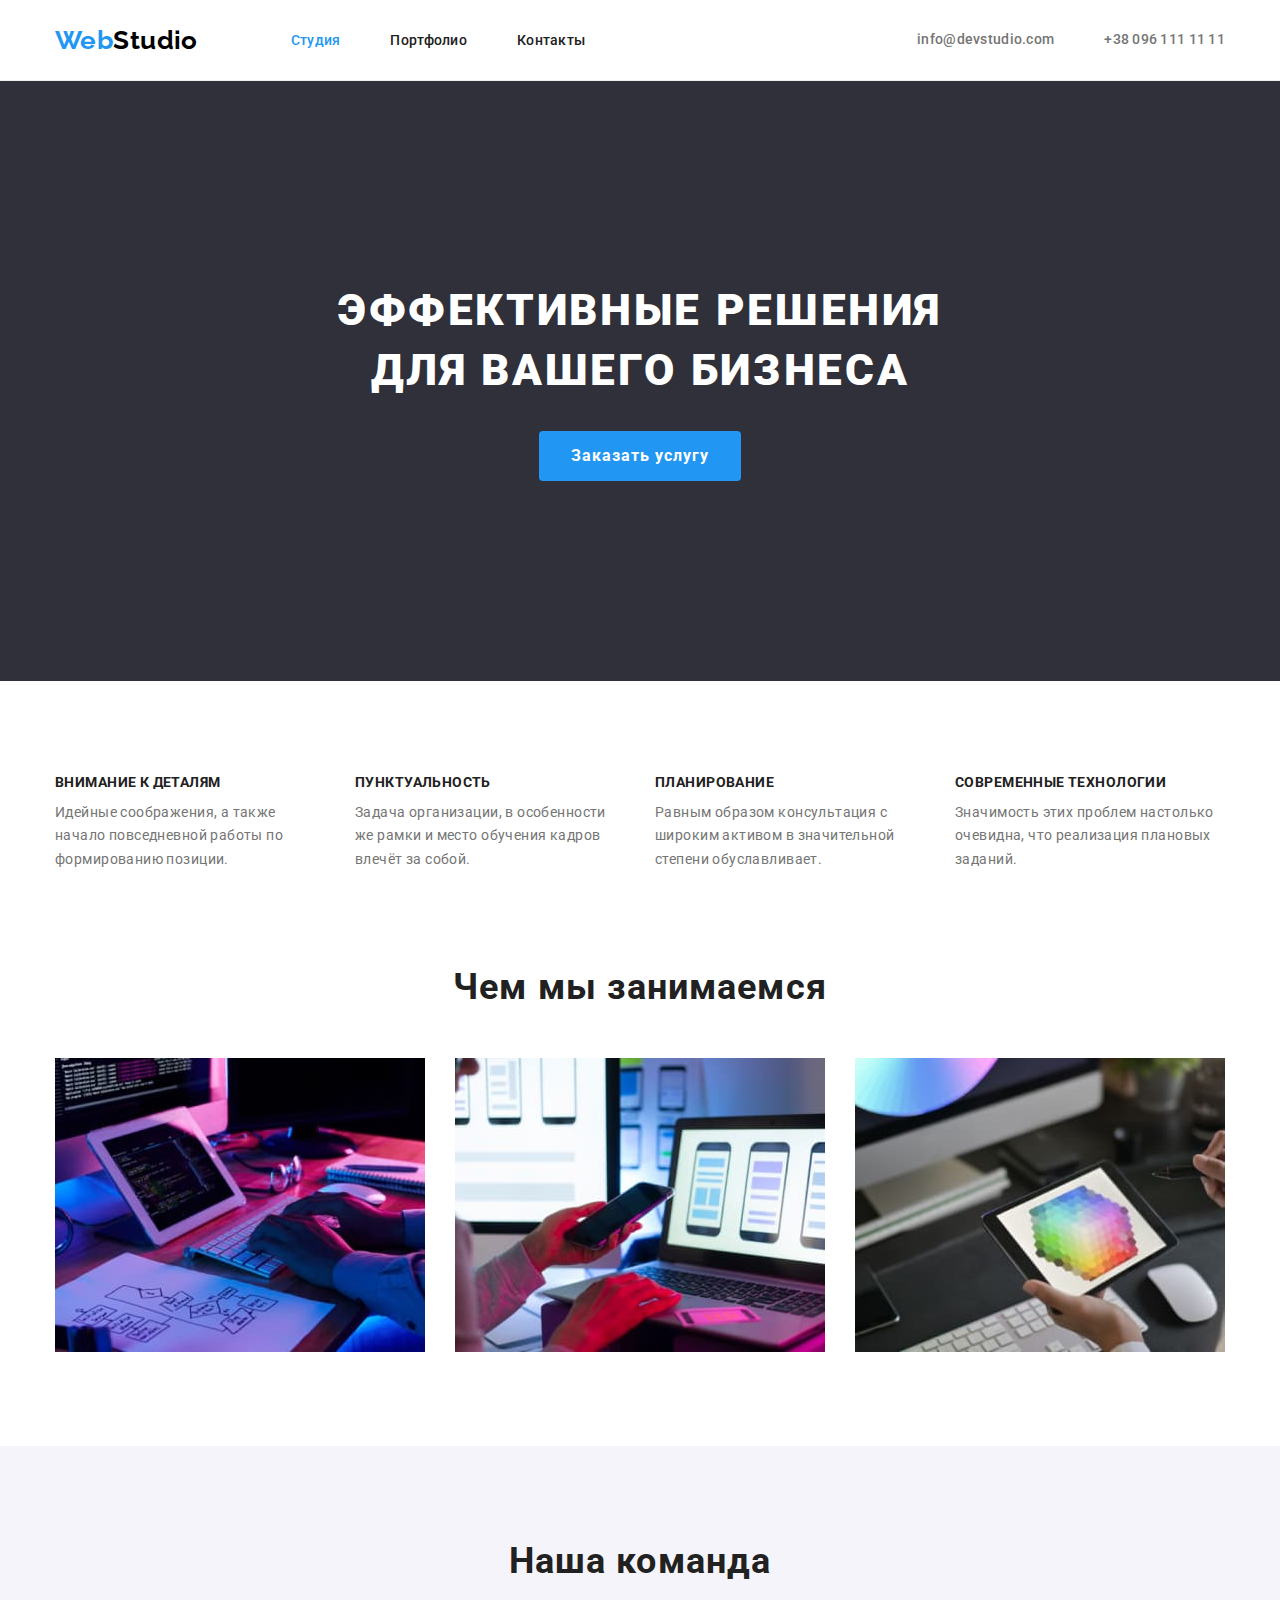
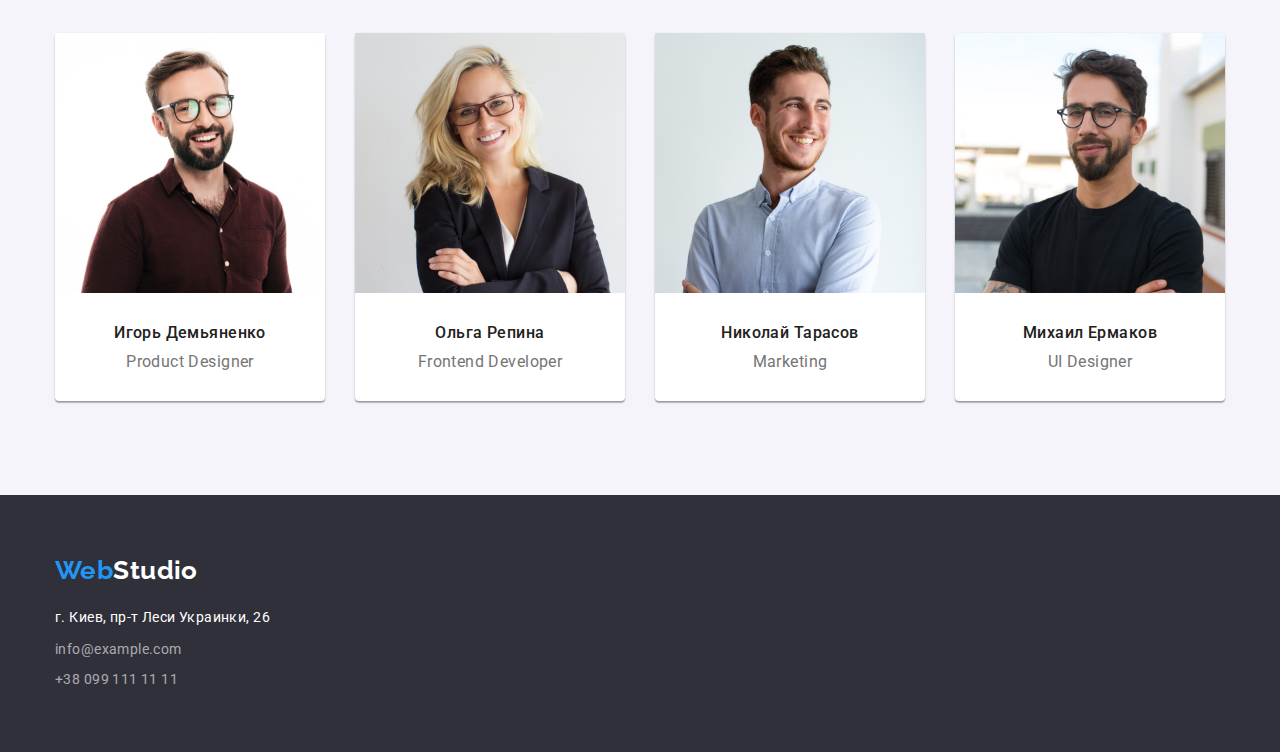
<file: index.html>
<!DOCTYPE html>
<html lang="ru">
  <head>
    <meta charset="UTF-8" />
    <meta name="viewport" content="width=device-width, initial-scale=1.0" />
    <title>goit-markup-hw-03 Web Studio (Version 2.1)</title>

    <!-- Embeding fonts -->
    <link rel="preconnect" href="https://fonts.gstatic.com" />
    <link
      href="https://fonts.googleapis.com/css2?family=Raleway:wght@700&family=Roboto:wght@400;500;700;900&display=swap"
      rel="stylesheet"
    />

    <!--подключен сторонний нормалайз https://github.com/sindresorhus/modern-normalize/blob/main/modern-normalize.css -->
    <link rel="stylesheet" href="./css/modern-normalize.css" />

    <!-- Скрыт заголовок visually-hidden.css https://gist.github.com/luxplanjay/6f6936b1bba7afe006fa9317b07b6045 -->
    <link rel="stylesheet" href="./css/visually-hidden.css" />

    <!-- Тут файл для переменных цвета в основном... -->
    <!-- <link rel="stylesheet" href="./css/variables.css"> -->

    <!-- Основные стили -->
    <link rel="stylesheet" href="./css/styles.css" />
  </head>

  <body>
    <header>
      <div class="container">
        <nav class="nav">
          <a href="./index.html" lang="en" class="logo">
            Web<span class="logo-part">Studio</span>
          </a>
          <ul class="nav-list">
            <li class="nav-list-item">
              <a href="./index.html" class="nav-link current-page">Студия</a>
            </li>
            <li class="nav-list-item">
              <a href="./portfolio.html" class="nav-link">Портфолио</a>
            </li>
            <li class="nav-list-item">
              <a href="#contacts" class="nav-link">Контакты</a>
            </li>
          </ul>
        </nav>
        <address class="address-list">
          <a href="mailto:info@devstudio.com" lang="en" class="address-item"
            >info@devstudio.com</a
          >
          <a href="tel:+380961111111" class="address-item">+38 096 111 11 11</a>
        </address>
      </div>
    </header>

    <main>
      <!--Hero section-->
      <section class="hero">
        <h1 class="hero-title uppercase">
          Эффективные решения<br />для вашего бизнеса
        </h1>
        <button class="button">Заказать услугу</button>
      </section>

      <!--Values section-->
      <section class="values section">
        <div class="container">
          <div class="wrapper">
            <h2 class="visually-hidden">Наши ценности</h2>
            <ul class="card-set">
              <li class="card">
                <h3 class="values-title uppercase">Внимание к деталям</h3>
                <p>
                  Идейные соображения, а также начало повседневной работы по
                  формированию позиции.
                </p>
              </li>

              <li class="card">
                <h3 class="values-title uppercase">Пунктуальность</h3>
                <p>
                  Задача организации, в особенности же рамки и место обучения
                  кадров влечёт за собой.
                </p>
              </li>

              <li class="card">
                <h3 class="values-title uppercase">Планирование</h3>
                <p>
                  Равным образом консультация с широким активом в значительной
                  степени обуславливает.
                </p>
              </li>

              <li class="card">
                <h3 class="values-title uppercase">Современные технологии</h3>
                <p>
                  Значимость этих проблем настолько очевидна, что реализация
                  плановых заданий.
                </p>
              </li>
            </ul>
          </div>
        </div>
      </section>
      <!-- About section -->
      <section class="about section">
        <div class="container">
          <h2 class="section-title">Чем мы занимаемся</h2>
          <ul class="card-set">
            <li class="about-card">
              <div class="card-thumb">
                <img
                  class="about-image"
                  src="./images/box-001.jpg"
                  alt="Десктопные приложения"
                  width="370"
                />
              </div>
            </li>
            <li class="about-card">
              <div class="card-thumb">
                <img
                  class="about-image"
                  src="./images/box-002.jpg"
                  alt="Мобильные приложения"
                  width="370"
                />
              </div>
            </li>
            <li class="about-card">
              <div class="card-thumb">
                <img
                  class="about-image"
                  src="./images/box-003.jpg"
                  alt="Дизайнерские решения"
                  width="370"
                />
              </div>
            </li>
          </ul>
        </div>
      </section>

      <!-- TODO: Доделать BORDERs  и падингги карточкам  5885-->
      <!-- TODO: Переклацать все элементы и подобавлять границЫ -->
      <!-- TODO: выбрать методологию названий классов и поменятьих в соответствии -->
      <!-- TODO: поотделять блоки (li) одной пустой строкой для лучшей читаемости html -->
      <!-- TODO: width в будущем переделать под адаптив -->
      <!-- иконки центрировать как флексы -->
      <!-- на ховер родителя иконка через каррент колор -->
      <!-- outline-nonr для фокусных элементов и сместо этого тень. -->
      <!-- для имжей в тумбах добавить видс и хейтс 100% и обжектфитКовер, а тумбам указывать высоту из макета -->
      <!-- везде где есть width поменять на  max-width для отзывчивой верстки потом -->
      <!-- если надо inline-block то юзай inline-flex -->
      <!-- фон чаще всего это "имадж, норепит, кавер, центер" -->
      <!-- Герою не нужен контейнет. только макс-видтх1600 -->
      <!-- свг ставить через спрайт инлайн свг -->
      <!--team section-->
      <section class="team section">
        <div class="container">
          <h2 class="section-title">Наша команда</h2>
          <ul class="card-set">
            <li class="card-set-item">
              <a class="team-link" href="./card1.html">
                <div class="card-thumb">
                  <img src="./images/card-001.jpg" alt="" width="270" />
                </div>
                <h3 class="card-title">Игорь Демьяненко</h3>
                <p class="card-item" lang="en">Product Designer</p>
              </a>
            </li>
            <li class="card-set-item">
              <a class="team-link" href="./card2.html">
                <div class="card-thumb">
                  <img src="./images/card-002.jpg" alt="" width="270" />
                </div>
                <h3 class="card-title">Ольга Репина</h3>
                <p class="card-item" lang="en">Frontend Developer</p>
              </a>
            </li>
            <li class="card-set-item">
              <a class="team-link" href="./card3.html">
                <div class="card-thumb">
                  <img src="./images/card-003.jpg" alt="" width="270" />
                </div>
                <h3 class="card-title">Николай Тарасов</h3>
                <p class="card-item" lang="en">Marketing</p>
              </a>
            </li>
            <li class="card-set-item">
              <a class="team-link" href="./card4.html">
                <div class="card-thumb">
                  <img src="./images/card-004.jpg" alt="" width="270" />
                </div>
                <h3 class="card-title">Михаил Ермаков</h3>
                <p class="card-item" lang="en">UI Designer</p>
              </a>
            </li>
          </ul>
        </div>
      </section>
    </main>

    <footer>
      <div class="container">
        <a href="./index.html" lang="en" class="logo">
          Web<span class="logo-part">Studio</span>
        </a>
        <address id="contacts" class="address-list">
          <a
            href="https://goo.gl/maps/3aquBBFfu6E2QgFt6"
            class="address-item map"
            rel="nofollow noopener noreferrer"
          >
            г. Киев, пр-т Леси Украинки, 26
          </a>

          <a href="mailto:info@example.com" lang="en" class="address-item"
            >info@example.com</a
          >
          <a href="tel:+380991111111" class="address-item">+38 099 111 11 11</a>
        </address>
      </div>
    </footer>
  </body>
</html>
</file>
<file: css/visually-hidden.css>
.visually-hidden {
  position: absolute;
  width: 1px;
  height: 1px;
  margin: -1px;
  border: 0;
  padding: 0;

  white-space: nowrap;
  clip-path: inset(100%);
  clip: rect(0 0 0 0);
  overflow: hidden;
}
</file>
<file: css/styles.css>
/* Variables */
:root {
  --accent-color: #2196f3; /* accent-color */
  --hover-background-color: #188ce8; /* bg hover for hero button */
  --secondary-color: #212121; /* text titles */
  --primary-color: #757575; /* primary-color text */
  --white-color: #ffffff; /* white-color for some text */
  --border-color: #ececec; /* border */
  --secondary-background-color: #f5f4fa; /* bg some buttons */
  --address-primary-color: rgba(255, 255, 255, 0.6); /* address-primary-color */
  --black-color: #000000; /* black-color */
  --primary-background-color: #2f303a; /* primary-background-color footer and hero */
  --card-set-gap: 30px; /* set-gap between cards for adaptive grid */
  --border-color: #eeeeee; /* Border-color for portfolio */
}

/* Transform text to uppercase */
.uppercase {
  text-transform: uppercase;
}

body {
  font-family: 'Roboto', sans-serif;
  font-weight: 400;
  font-size: 14px;
  line-height: 1.71;
  letter-spacing: 0.03em;
  background-color: var(--white-color);
  color: var(--primary-color);
}

.container {
  width: 1200px;
  padding-left: 15px;
  padding-right: 15px;
  margin-left: auto;
  margin-right: auto;

  /* outline: 2px dotted tomato; */
}

header .container {
  display: flex;
  align-items: center;
  justify-content: space-between;
}

header .nav {
  display: flex;
  align-items: center;
}

header {
  border-bottom: 1px solid var(--border-color);
}

/* reset margins for headings & paragraphs */
h1,
h2,
h3,
h4,
h5,
h6,
p,
ul {
  margin: 0;
  padding: 0;
}

/* adaptive grid */
.card-set {
  display: flex;
  flex-wrap: wrap;

  /* reset user agent styles */
  list-style: none;
  padding: 0;
  margin: 0;

  /* compensation for .card margins */
  margin-top: calc(-1 * var(--card-set-gap));
  margin-left: calc(-1 * var(--card-set-gap));
}

.card-set-item {
  flex-basis: calc(
    100% / 4 - var(--card-set-gap)
  ); /* "100% / 4" - where "4" is count of items in row, so every card will got 1/4 parrent width but - var(--card-set-gap)  */

  margin-top: var(--card-set-gap);
  margin-left: var(--card-set-gap);

  background-color: var(--white-color);

  /* width: 270px; */
}

/* Самая простая техника отзывчивых изображений card-thumb */
.card-thumb {
  display: block;
}

/* delletes indents for inline images */
img {
  display: block; /* убивает зазор в 1/4em строчного элемента картинки просто делая ее блочным */

  max-width: 100%;

  /* высоту для современных браузеров ставить тут не обязательно */
  height: auto;
}

.card-content {
  padding: ;
}

/* Hero section */
.hero {
  display: flex;
  flex-direction: column;
  justify-content: center;
  align-items: center;

  background-color: var(--primary-background-color);
  color: var(--white-color);
}

.hero-title {
  margin-top: 200px;
  margin-bottom: 30px;

  font-weight: 900;
  font-size: 44px;
  line-height: 1.36;
  letter-spacing: 0.06em;

  /* margin-left: auto;
  margin-right: auto; */
  text-align: center;
}

.hero .button {
  display: block;

  /* margin-left: auto; */
  /* margin-right: auto; */
  margin-bottom: 200px;
  padding: 10px 32px;
  font-weight: 700;
  color: currentColor;
  font-size: 16px;
  line-height: 1.87;
  letter-spacing: 0.06em;
  background-color: var(--accent-color);
  border: none;
  text-align: center;
}

.button {
  font-weight: 500;
  color: var(--secondary-color);
  font-size: 16px;
  line-height: 1.62;
  letter-spacing: 0.03em;
  background-color: var(--secondary-background-color);
  border: none;
  padding: 6px 22px;
  border-radius: 4px;
  cursor: pointer;
}

.button:hover,
.button:focus {
  color: var(--white-color);
  background-color: var(--accent-color);
}

.hero .button:hover,
.hero .button:focus {
  background-color: var(--hover-background-color);
} /* end of Hero section */

/* Logo styles */
.logo {
  margin-right: 93px;
  font-family: 'Raleway', sans-serif;
  font-weight: 700;
  font-size: 26px;
  line-height: 1.19;

  /* letter-spacing: 0.03em; */
  color: var(--accent-color);
}

header .logo-part {
  color: var(--black-color);
}

/* nav */
.nav-list {
  display: flex;
}

.nav-list-item:not(.nav-list-item:last-child) {
  margin-right: 50px;
}

.nav-link {
  display: inline-block;
  padding-top: 32px;
  padding-bottom: 32px;

  /* font-size: 16px; */
  color: var(--secondary-color);
  font-weight: 500;
  line-height: 1.1428;
  letter-spacing: 0.02em;
}

.nav-link:hover,
.nav-link:focus {
  color: var(--accent-color);
}

.current-page {
  color: var(--accent-color);
}

.current-page:hover,
.current-page:focus {
  color: var(--hover-background-color);
}

.values-title {
  margin-bottom: 10px;
  font-size: 14px;
  line-height: 1.14;
  color: var(--secondary-color);
}

.section {
  padding-top: 94px;
  padding-bottom: 94px;
}

.section-title {
  margin-bottom: 50px;
  font-weight: 700;
  font-size: 36px;
  letter-spacing: 0.03em;
  line-height: 1.17;
  color: var(--secondary-color);
}

.team {
  background-color: var(--secondary-background-color);
}

.card {
  background-color: var(--white-color);
  width: 270px;
}

.portfolio-item {
  background-color: var(--white-color);

  /* width: 370px; */
  flex-basis: calc(100% / 3 - var(--card-set-gap));

  margin-top: var(--card-set-gap);
  margin-left: var(--card-set-gap);

  /* border: 1px solid var(--border-color); */
}

.portfolio-title {
  margin-bottom: 4px;
  font-weight: 700;
  font-size: 18px;
  letter-spacing: 0.06em;
  line-height: 2;
  color: var(--secondary-color);
}

.portfolio-type {
  font-size: 16px;
  line-height: 1.875;
}

.portfolio-text {
  padding: 20px 24px;

  border-bottom: 1px solid var(--border-color);
  border-left: 1px solid var(--border-color);
  border-right: 1px solid var(--border-color);
}

.team-link {
  padding-bottom: 30px;

  display: block;
  box-shadow: 0px 1px 3px rgba(0, 0, 0, 0.12), 0px 1px 1px rgba(0, 0, 0, 0.14),
    0px 2px 1px rgba(0, 0, 0, 0.2);
  border-radius: 4px;
  text-align: center;
}

/* .team-link:hover,
.team-link:focus {
  box-shadow: 0px 1px 3px rgba(33, 150, 243, 0.12),
    0px 1px 1px rgba(33, 150, 243, 0.14), 0px 2px 1px rgba(33, 150, 243, 0.2);
} */

.card-title {
  margin-top: 30px;

  color: var(--secondary-color);
  font-weight: 500;
  font-size: 16px;
  line-height: 1.19;
}

/* .team .card {

} */

.card-item {
  margin-top: 10px;

  color: var(--primary-color);
  font-size: 16px;
  line-height: 1.19;
} /* end of main section */

footer .logo-part {
  color: var(--white-color);
} /* end of Logo styles */

footer .logo {
  margin-right: 0;
  margin-bottom: 20px;
}

footer {
  padding-top: 60px;
  padding-bottom: 60px;
  background-color: var(--primary-background-color);
}

footer > .container {
  display: flex;
  flex-direction: column;
  justify-content: flex-start;
  align-items: flex-start;
}

footer .address-item {
  margin-right: 0;
  color: var(--address-primary-color);
  font-weight: 400;
  line-height: 1.71;
  letter-spacing: 0.03em;
}

footer .address-item:not(:last-child, .map) {
  margin-bottom: 6px;

  /* background-color: red; */
}

footer .address-list {
  flex-direction: column;
}

.address-item.map {
  margin-bottom: 9px;
  color: var(--white-color);
}

.address-item {
  font-weight: 500;
  font-size: 14px;
  line-height: 1.14;
  letter-spacing: 0.02em;
  color: var(--primary-color);
  margin-right: 50px;
}

.address-item:last-child {
  margin-right: 0;
}

.address-item:hover,
.address-item:focus {
  color: var(--accent-color);
}

.address-list {
  display: flex;
  justify-content: flex-start;
  align-items: flex-start;
}

/* .about-image {
  display: block;
} */

.about.section {
  padding-top: 0;
}

.about > .container {
  display: flex;
  flex-direction: column;
  justify-content: flex-start;
  align-items: center;
}

.about-card {
  flex-basis: calc(100% / 3 - var(--card-set-gap));

  margin-top: var(--card-set-gap);
  margin-left: var(--card-set-gap);
}

.team > .container {
  display: flex;
  flex-direction: column;
  justify-content: flex-start;
  align-items: center;
}

.filter-set {
  display: flex;

  /* margin-left: auto;
  margin-right: auto; */
  justify-content: center;
  margin-bottom: 50px;
}

.filter-item:not(:last-child) {
  margin-right: 8px;

  /* flex-basis: calc(100% / 3 - var(--card-set-gap));

  margin-top: var(--card-set-gap);
  margin-left: var(--card-set-gap); */
}

/* .wrapper {
  display: flex;
  margin-left: auto;
  margin-right: auto;
  justify-content: center;
  align-items: center;
  outline: 1px solid teal;
} */

.values .card {
  flex-basis: calc(100% / 4 - var(--card-set-gap));

  margin-top: var(--card-set-gap);
  margin-left: var(--card-set-gap);
}
</file>
